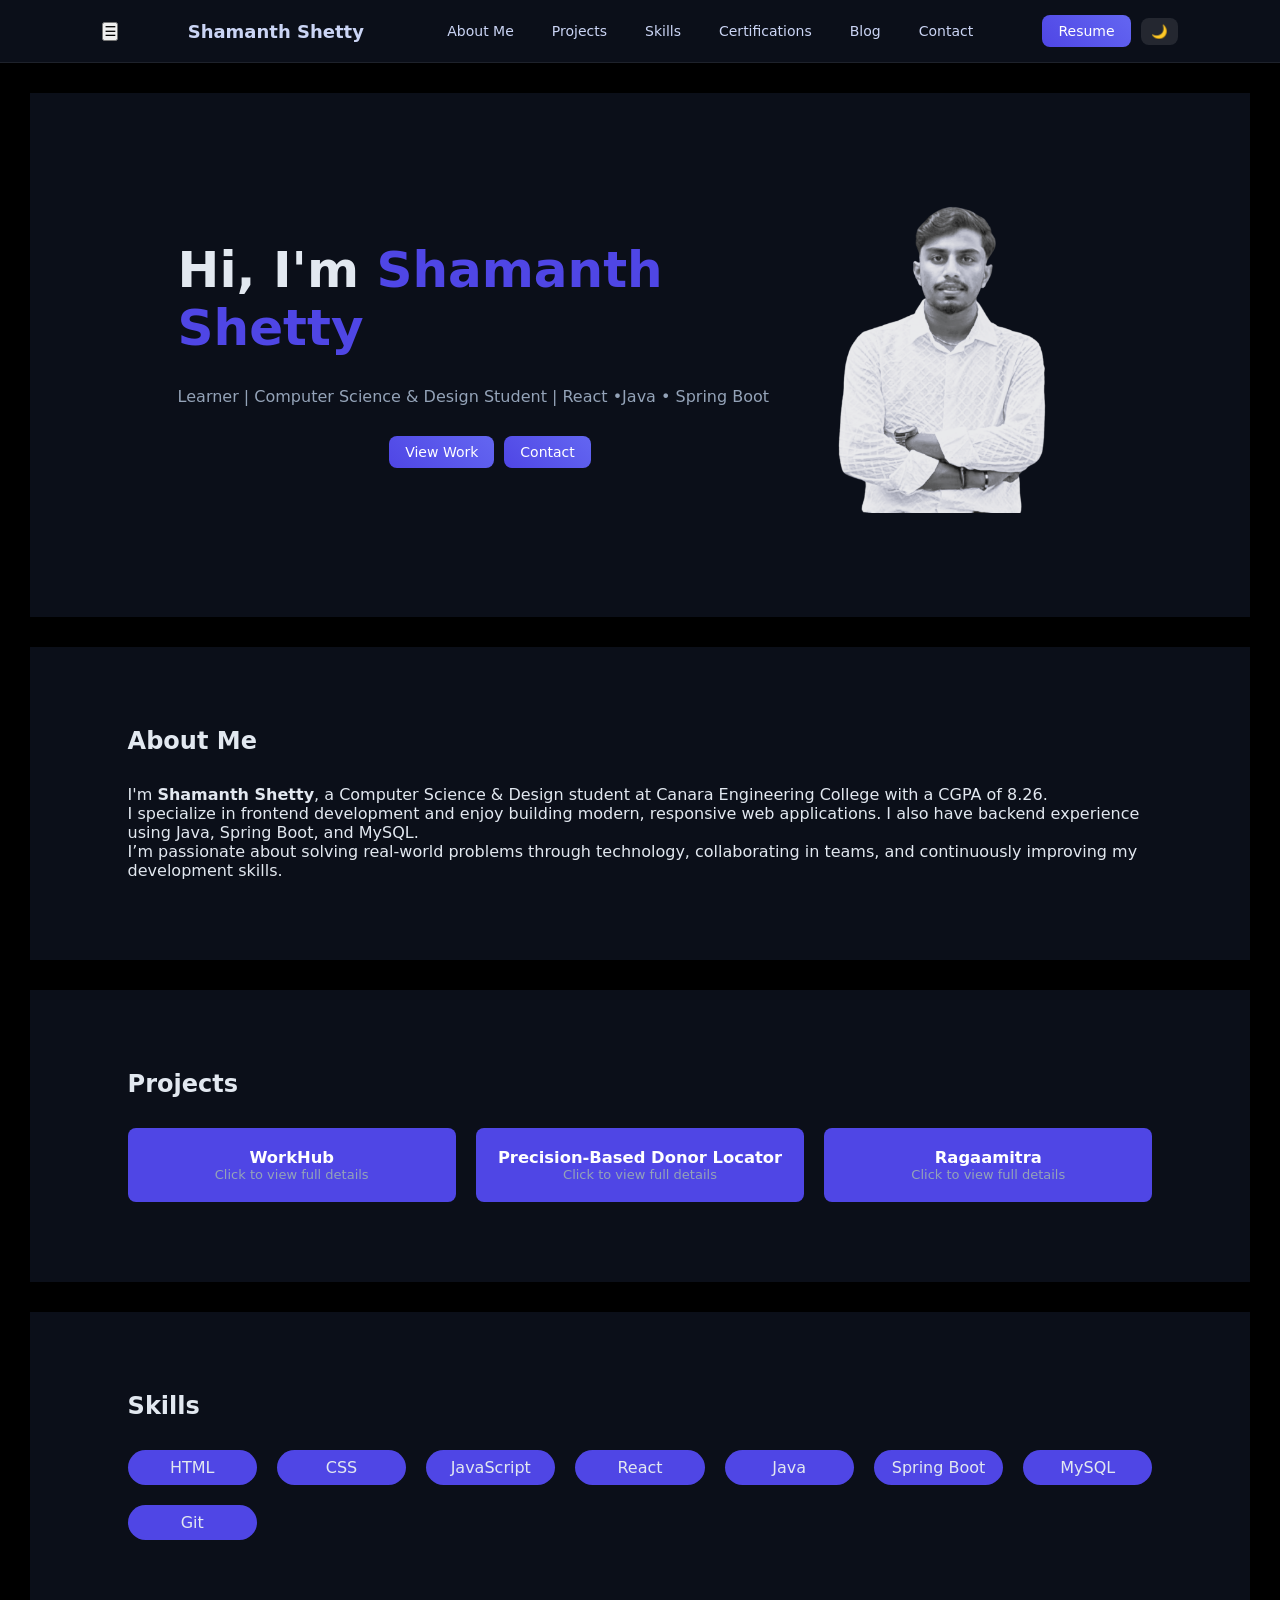
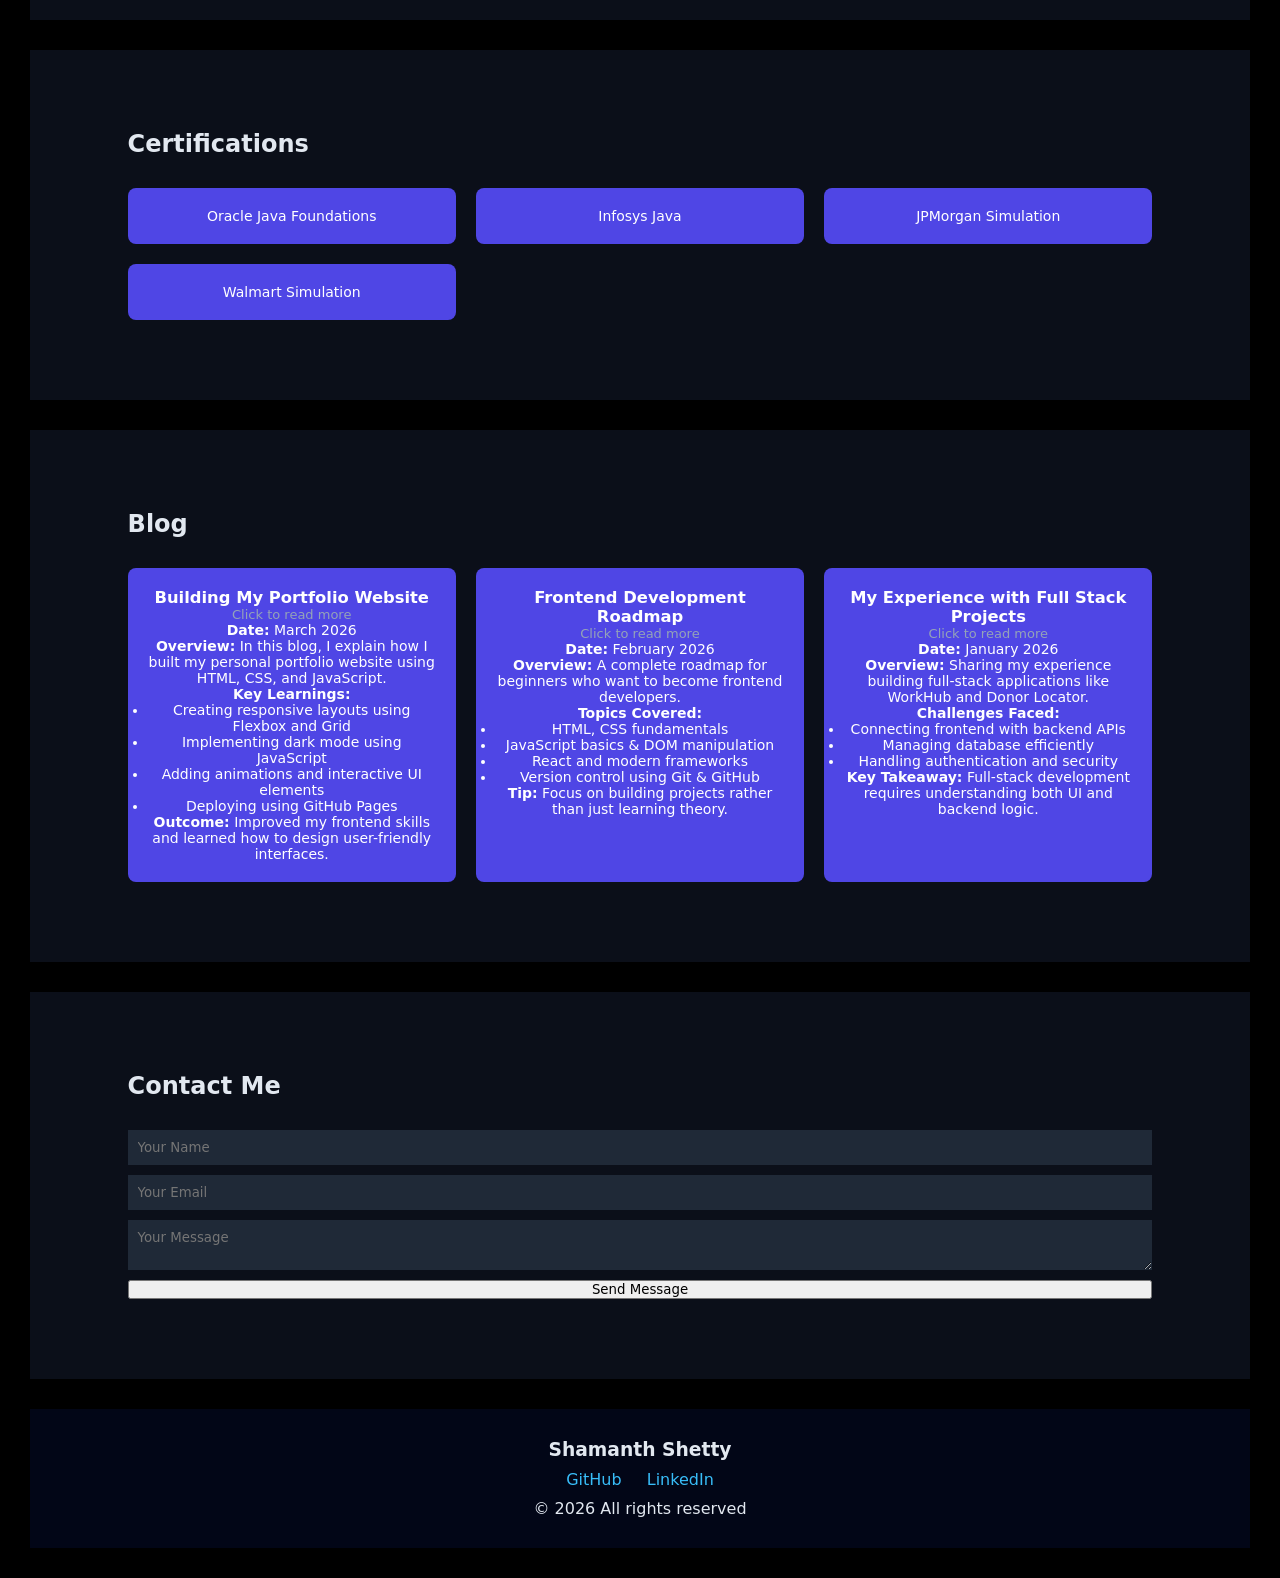
<file: index.html>
<!DOCTYPE html>
<html lang="en">
<head>
<meta charset="UTF-8">
<meta name="viewport" content="width=device-width, initial-scale=1.0">
<title>Shamanth Portfolio</title>
<link rel="stylesheet" href="style.css">
</head>
<body>

<header class="nav">
    <button class="menu-toggle" onclick="toggleMenu()">☰</button>

    <div class="logo"><a href="#hero" class="nav-logo"><b>Shamanth Shetty</b></a></div>

    <div class="nav-center">
        <a href="#about" class="nav-btn">About Me</a>
        <a href="#projects" class="nav-btn">Projects</a>
        <a href="#skills" class="nav-btn">Skills</a>
        <a href="#certifications" class="nav-btn">Certifications</a>
        <a href="#blog" class="nav-btn">Blog</a>
        <a href="#contact" class="nav-btn">Contact</a>
    </div>

    <div class="nav-right">
        <!-- RESUME BUTTON FIX -->
        <a href="4CB22CG044-SHAMANTH-SHETTY-Resume (1).pdf" target="_blank" class="resume-btn">Resume</a>
        <button id="toggle" class="theme-btn">🌙</button>
    </div>
</header>

<!-- HERO -->
<div class="hero-pg">
<section class="hero" id="hero">
    <div class="hero-right">
        <h1>Hi, I'm <span>Shamanth Shetty</span></h1>
        <p>
            Learner | Computer Science & Design Student | React •Java • Spring Boot 
        </p>

        <div class="hero-buttons">
            <a href="#projects" class="btn">View Work</a>
            <a href="#contact" class="outline">Contact</a>
        </div>
    </div>

    <div class="hero-left">
        <img src="Shetty1.png">
    </div>
</section>
</div>

<div class="hero-pg">
<section id="about" class="section">
    <h2>About Me</h2>

    <p>
        I'm <b>Shamanth Shetty</b>, a Computer Science & Design student at 
        Canara Engineering College with a CGPA of 8.26.
    </p>

    <p>
        I specialize in frontend development and enjoy building modern, 
        responsive web applications. I also have backend experience using 
        Java, Spring Boot, and MySQL.
    </p>

    <p>
        I’m passionate about solving real-world problems through technology, 
        collaborating in teams, and continuously improving my development skills.
    </p>
</section>
</div>

<div class="hero-pg">
<section id="projects" class="section">
    <h2>Projects</h2>

    <div class="grid">

        <!-- WORKHUB -->
        <div class="card" onclick="toggleProject(this)">
            <h3>WorkHub</h3>
            <p class="short">Click to view full details</p>

            <div class="project-details">
                <p><b>Overview:</b> WorkHub is a full-stack employee management system designed to simplify workforce operations in organizations.</p>

                <p><b>Problem Solved:</b> Managing employee data, leave requests, and reports manually is inefficient and error-prone.</p>

                <p><b>Key Features:</b></p>
                <ul>
                    <li>Secure authentication for employees & administrators</li>
                    <li>Leave request and approval system</li>
                    <li>Employee profile management</li>
                    <li>Admin dashboard with reports</li>
                </ul>

                <p><b>Tech Stack:</b> React, TypeScript, Tailwind CSS, Java, Spring Boot, PostgreSQL</p>

                <p><b>My Role:</b> Developed frontend UI, integrated APIs, and implemented backend logic for employee workflows.</p>
            </div>
        </div>

        <!-- DONOR LOCATOR -->
        <div class="card" onclick="toggleProject(this)">
            <h3>Precision-Based Donor Locator</h3>
            <p class="short">Click to view full details</p>

            <div class="project-details">
                <p><b>Overview:</b> A web platform that connects blood donors and recipients during emergencies.</p>

                <p><b>Problem Solved:</b> Difficulty in quickly finding nearby blood donors during urgent situations.</p>

                <p><b>Key Features:</b></p>
                <ul>
                    <li>Location-based donor matching</li>
                    <li>Search by blood group</li>
                    <li>Fast emergency response system</li>
                    <li>Real-time database updates</li>
                </ul>

                <p><b>Tech Stack:</b> React, Next.js, ExpressJS, MongoDB</p>

                <p><b>My Role:</b> Built frontend components, implemented search functionality, and handled backend integration.</p>
            </div>
        </div>

        <!-- RAGAAMITRA -->
        <div class="card" onclick="toggleProject(this)">
            <h3>Ragaamitra</h3>
            <p class="short">Click to view full details</p>

            <div class="project-details">
                <p><b>Overview:</b> An AI-powered mobile application that helps users learn tabla through interactive feedback.</p>

                <p><b>Problem Solved:</b> Traditional music learning lacks real-time feedback and accessibility.</p>

                <p><b>Key Features:</b></p>
                <ul>
                    <li>Real-time sound recognition</li>
                    <li>Visual finger placement guidance</li>
                    <li>Structured lessons for beginners</li>
                    <li>Instant performance feedback</li>
                </ul>

                <p><b>Tech Stack:</b> Kotlin (Android), Python, TensorFlow Lite</p>

                <p><b>My Role:</b> Worked on AI integration, app logic, and user interaction features.</p>
            </div>
        </div>

    </div>
</section>
</div>


<!-- SKILLS -->
<div class="hero-pg">
<section id="skills" class="section">
    <h2>Skills</h2>

    <div class="grid small">
        <div class="pill">HTML</div>
        <div class="pill">CSS</div>
        <div class="pill">JavaScript</div>
        <div class="pill">React</div>
        <div class="pill">Java</div>
        <div class="pill">Spring Boot</div>
        <div class="pill">MySQL</div>
        <div class="pill">Git</div>
    </div>
</section>
</div>

<div class="hero-pg">
<section id="certifications" class="section">
    <h2>Certifications</h2>

    <div class="grid">
        <a href="Deloitte Job SIm.pdf" target="_blank" class="card">Oracle Java Foundations</a>
        <a href="Deloitte Job SIm.pdf" target="_blank" class="card">Infosys Java</a>
        <a href="J.P.Morgan certificate.pdf" target="_blank" class="card">JPMorgan Simulation</a>
        <a href="Walmart Job-Simulation.pdf" target="_blank" class="card">Walmart Simulation</a>
    </div>
</section>
</div>


<div class="hero-pg">
    <section id="blog" class="section">
    <h2>Blog</h2>

    <div class="grid">

        <!-- BLOG 1 -->
        <div class="card" onclick="toggleBlog(this)">
            <h3>Building My Portfolio Website</h3>
            <p class="short">Click to read more</p>

            <div class="blog-details">
                <p><b>Date:</b> March 2026</p>

                <p><b>Overview:</b> In this blog, I explain how I built my personal portfolio website using HTML, CSS, and JavaScript.</p>

                <p><b>Key Learnings:</b></p>
                <ul>
                    <li>Creating responsive layouts using Flexbox and Grid</li>
                    <li>Implementing dark mode using JavaScript</li>
                    <li>Adding animations and interactive UI elements</li>
                    <li>Deploying using GitHub Pages</li>
                </ul>

                <p><b>Outcome:</b> Improved my frontend skills and learned how to design user-friendly interfaces.</p>
            </div>
        </div>

        <!-- BLOG 2 -->
        <div class="card" onclick="toggleBlog(this)">
            <h3>Frontend Development Roadmap</h3>
            <p class="short">Click to read more</p>

            <div class="blog-details">
                <p><b>Date:</b> February 2026</p>

                <p><b>Overview:</b> A complete roadmap for beginners who want to become frontend developers.</p>

                <p><b>Topics Covered:</b></p>
                <ul>
                    <li>HTML, CSS fundamentals</li>
                    <li>JavaScript basics & DOM manipulation</li>
                    <li>React and modern frameworks</li>
                    <li>Version control using Git & GitHub</li>
                </ul>

                <p><b>Tip:</b> Focus on building projects rather than just learning theory.</p>
            </div>
        </div>

        <!-- BLOG 3 -->
        <div class="card" onclick="toggleBlog(this)">
            <h3>My Experience with Full Stack Projects</h3>
            <p class="short">Click to read more</p>

            <div class="blog-details">
                <p><b>Date:</b> January 2026</p>

                <p><b>Overview:</b> Sharing my experience building full-stack applications like WorkHub and Donor Locator.</p>

                <p><b>Challenges Faced:</b></p>
                <ul>
                    <li>Connecting frontend with backend APIs</li>
                    <li>Managing database efficiently</li>
                    <li>Handling authentication and security</li>
                </ul>

                <p><b>Key Takeaway:</b> Full-stack development requires understanding both UI and backend logic.</p>
            </div>
        </div>

    </div>
</section>
</div>

<div class="hero-pg">
<section id="contact" class="section">
    <h2>Contact Me</h2>

    <form id="contactForm">
    <input type="text" name="name" placeholder="Your Name" required>
    <input type="email" name="email" placeholder="Your Email" required>
    <textarea name="message" placeholder="Your Message" required></textarea>

    <button type="submit">Send Message</button>
</form>
</section>
</div>

<div class="hero-pg">
<footer>
    <h3>Shamanth Shetty</h3>

    <div class="footer-links">
        <a href="https://github.com/shamanthshetty99" target="_blank">GitHub</a>
        <a href="https://linkedin.com/in/shamanthshetty99" target="_blank">LinkedIn</a>
    </div>

    <p>© 2026 All rights reserved</p>
</footer>
</div>

<script src="script.js"></script>
</body>
</html>
</file>
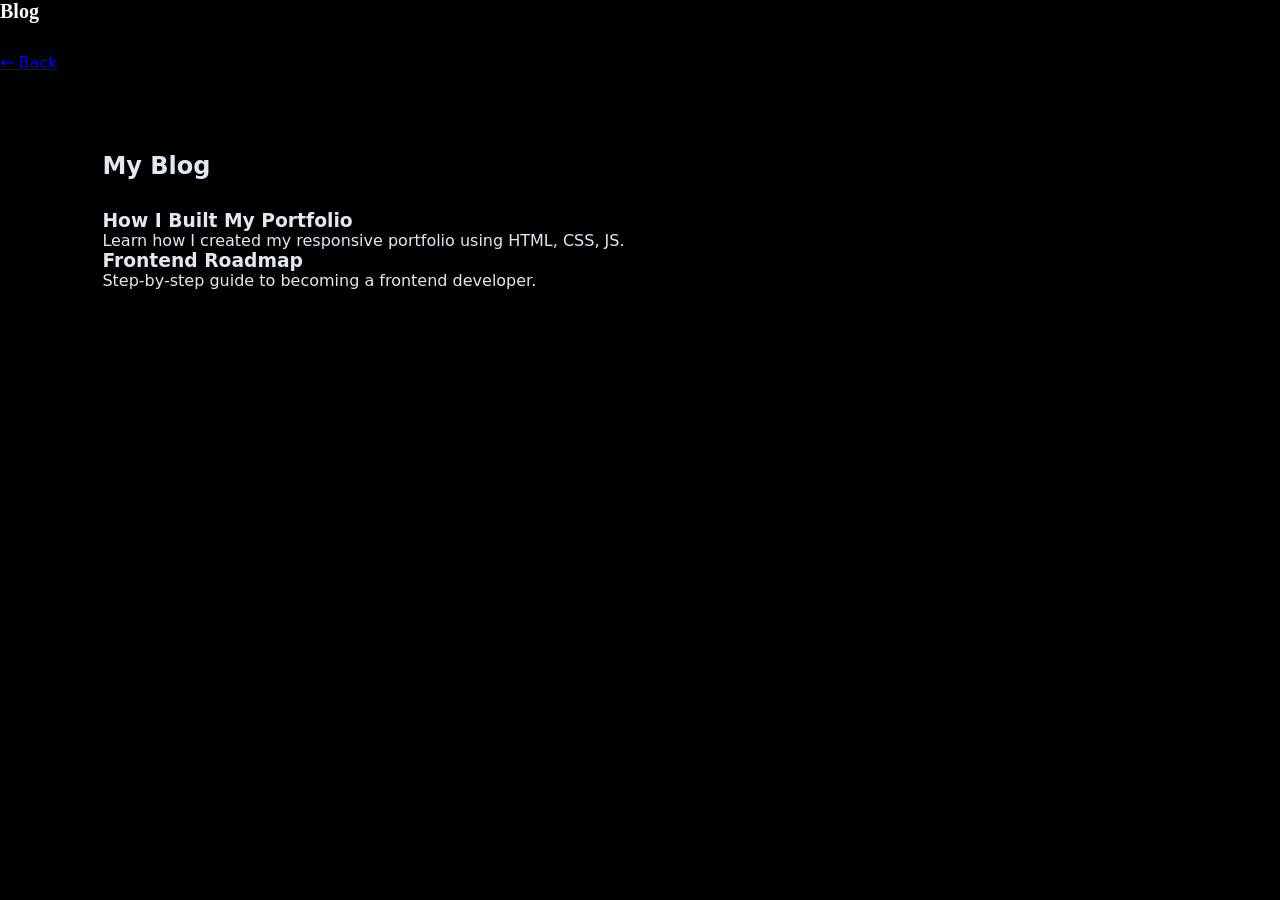
<file: blog.html>
<!DOCTYPE html>
<html lang="en">
<head>
<meta charset="UTF-8">
<meta name="viewport" content="width=device-width, initial-scale=1.0">
<title>Blog</title>
<link rel="stylesheet" href="style.css">
</head>
<body>

<header>
<nav>
    <h2 class="logo">Blog</h2>
    <a href="index.html">← Back</a>
</nav>
</header>

<section class="section">
    <h2>My Blog</h2>

    <div class="blog-card">
        <h3>How I Built My Portfolio</h3>
        <p>Learn how I created my responsive portfolio using HTML, CSS, JS.</p>
    </div>

    <div class="blog-card">
        <h3>Frontend Roadmap</h3>
        <p>Step-by-step guide to becoming a frontend developer.</p>
    </div>

</section>

</body>
</html>
</file>
<file: style.css>
* {
    margin:0;
    padding:0;
    box-sizing:border-box;
    font-family:system-ui;
}

body {
    background:black;
    color:#e2e8f0;
}

/* NAVBAR MODERN */
.nav {
    display: flex;
    justify-content: space-between;
    align-items: center;
    padding: 15px 8%;
    position: sticky;
    top: 0;
    z-index: 100;
    font-family: 'Times New Roman', Times, serif;

    background: #0b0f19;
    backdrop-filter: blur(12px);
    border-bottom: 1px solid rgba(255,255,255,0.08);
}

/* LOGO */
.logo {
    font-size: 20px;
    font-weight: 600;
    color: #fff;
    font-family:cursive;
}

/* CENTER NAV */
.nav-center {
    display: flex;
    gap: 10px;
}

/* NAV BUTTONS */
.nav-btn {
    padding: 8px 14px;
    border-radius: 8px;
    text-decoration: none;
    color: #cbd5f5;
    font-size: 14px;
    position: relative;
    transition: 0.3s;
}

.nav-logo {
    padding: 8px 14px;
    border-radius: 8px;
    text-decoration: none;
    color: #cbd5f5;
    font-size: 18px;
    position: relative;
    transition: 0.3s;
}

/* HOVER EFFECT */
.nav-btn::after {
    content: "";
    position: absolute;
    bottom: 0;
    left: 50%;
    width: 0%;
    height: 2px;
    background: #4f46e5;
    transition: 0.3s;
    transform: translateX(-50%);
}

.nav-logo::after {
    content: "";
    position: absolute;
    bottom: 0;
    left: 50%;
    width: 0%;
    height: 2px;
    background: #4f46e5;
    transition: 0.3s;
    transform: translateX(-50%);
}

.nav-btn:hover {
    color: white;
}

.nav-logo:hover {
    color: white;
}

.nav-btn:hover::after {
    width: 70%;
}

.nav-logo:hover::after {
    width: 70%;
}

/* RIGHT SIDE */
.nav-right {
    display: flex;
    align-items: center;
    gap: 10px;
}

/* RESUME BUTTON */
.resume-btn {
    background: linear-gradient(45deg, #4f46e5, #6366f1);
    padding: 8px 16px;
    border-radius: 8px;
    color: white;
    text-decoration: none;
    font-size: 14px;
    transition: 0.3s;
}

.resume-btn:hover {
    transform: translateY(-2px);
}

/* THEME BUTTON */
.theme-btn {
    background: rgba(255,255,255,0.1);
    border: none;
    padding: 6px 10px;
    border-radius: 8px;
    cursor: pointer;
    color: white;
}

/* MOBILE */
@media(max-width:768px){
    .nav-center {
        display: none;
    }
}
/* HERO */
.hero {
    display:flex;
    justify-content:space-between;
    align-items:center;
    padding:100px 8%;
}

.hero-pg {
    background-color: #0b0f19;
    margin-top: 30px;
    margin-bottom: 30px;
    margin-left: 30px;
    margin-right: 30px;
}

.btn{
    background: linear-gradient(45deg, #4f46e5, #6366f1);
    padding: 8px 16px;
    border-radius: 8px;
    color: white;
    text-decoration: none;
    font-size: 14px;
    transition: 0.3s;
}

.outline{
    background: linear-gradient(45deg, #4f46e5, #6366f1);
    padding: 8px 16px;
    border-radius: 8px;
    color: white;
    text-decoration: none;
    font-size: 14px;
    transition: 0.3s;
}

.hero-right {
    max-width:800px;
    margin-left: 50px;
}

.hero-right h1 {
    font-size:50px;
}

.hero-right span {
    color:#4f46e5;
}

.hero-left img {
    width:300px;
    margin-right: 50px;
}

.hero-right p {
    margin:30px 0;
    color:#94a3b8;
}

/* SECTIONS */
.section {
    padding:80px 8%;
    align-items: center;
}

.alt {
    background:#111827;
}

h2 {
    margin-bottom:30px;
}

/* GRID */
.grid {
    display:grid;
    grid-template-columns:repeat(auto-fit,minmax(250px,1fr));
    gap:20px;
}

.small {
    grid-template-columns:repeat(auto-fit,minmax(120px,1fr));
}

/* CARD */
.card {
    background:#4f46e5;
    padding:20px;
    border-radius:8px;
    transition:0.3s;
    color: white;
    text-decoration: none;
    font-size: 14px;
    transition: 0.3s;
    text-align: center;
}

.card:hover {
    transform:translateY(-5px);
}

/* SKILLS */
.pill {
    background:#4f46e5;
    padding:8px;
    text-align:center;
    border-radius:20px;
}

/* FORM */
form {
    display:flex;
    justify-content: center;
    flex-direction:column;
    gap:10px;
    max-width:400px;
}

input, textarea {
    padding:10px;
    background:#1f2937;
    border:none;
    color:white;
}

/* RESPONSIVE */
@media(max-width:768px){
    .hero {
        flex-direction:column;
        text-align:center;
    }
}
/* SKILL IMAGES */
.skill-card img {
    width: 40px;
    margin-bottom: 10px;
}

/* FOOTER */
footer {
    text-align: center;
    padding: 30px;
    background: #020617;
}

.footer-links {
    margin: 10px 0;
}

.footer-links a {
    margin: 0 10px;
    color: #38bdf8;
    text-decoration: none;
}

/* HOVER */
.card:hover {
    cursor: pointer;
}

.project-card img {
    width: 100%;
    height: 180px;
    object-fit: cover;
    border-radius: 8px;
    margin-bottom: 10px;
}

.skill-card img {
    width: 50px;
    margin-bottom: 10px;
}

/* PROJECT CARD */
.project-card {
    cursor: pointer;
    transition: 0.3s;
    overflow: hidden;
}

.project-card:hover {
    transform: translateY(-5px);
}

.project-details {
    font-size: 14px;
    line-height: 1.6;
}

.project-details ul {
    margin: 10px 0;
    padding-left: 20px;
}

.project-details li {
    margin-bottom: 5px;
}

/* PROJECT DETAILS HIDDEN */
.project-details {
    max-height: 0;
    overflow: hidden;
    transition: max-height 0.4s ease;
}

/* WHEN ACTIVE */
.card.active .project-details {
    max-height: 300px;
}

/* OPTIONAL STYLING */
.card {
    cursor: pointer;
}

.short {
    color: #94a3b8;
    font-size: 13px;
}

/* LIGHT MODE */
body.light {
    background: #f8fafc;
    color: #0f172a;
}

/* NAVBAR */
body.light .nav {
    background: #ffffff;
    border-bottom: 1px solid #ddd;
}

/* CARDS */
body.light .card {
    background: #ffffff;
    color: #0f172a;
}

/* SECTIONS */
body.light .hero-pg {
    background: #ffffff;
}

/* INPUTS */
body.light input,
body.light textarea {
    background: #e5e7eb;
    color: #000;
}

/* FOOTER */
body.light footer {
    background: #e5e7eb;
}

/* BUTTON TEXT FIX */
body.light .nav-btn,
body.light .nav-logo {
    color: #0f172a;
}

@media(max-width:768px){

    .hero {
        flex-direction: column;
        text-align: center;
        padding: 40px 20px;
    }

    .hero-left img {
        width: 180px;
        margin: 20px 0;
    }

    .hero-right {
        margin: 0;
    }

    .hero-right h1 {
        font-size: 28px;
    }
}

@media(max-width:768px){

    .grid {
        grid-template-columns: 1fr;
    }

    .card {
        width: 100%;
    }

    .section {
        padding: 40px 20px;
    }
}

form {
    width: 100%;
    max-width: 100%;
}


body {
    overflow-x: hidden;
}


.hero-buttons {
    display: flex;
    gap: 10px;
    flex-wrap: wrap;
    justify-content: center;
}


/* MOBILE NAV */
@media(max-width:768px){

    .menu-toggle {
        display: block;
        font-size: 22px;
        background: none;
        border: none;
        color: white;
        cursor: pointer;
    }

    .nav-center {
        display: none;
        flex-direction: column;
        position: absolute;
        top: 60px;
        left: 0;
        width: 100%;
        background: #0b0f19;
        padding: 20px;
    }

    .nav-center.active {
        display: flex;
    }
}
</file>
